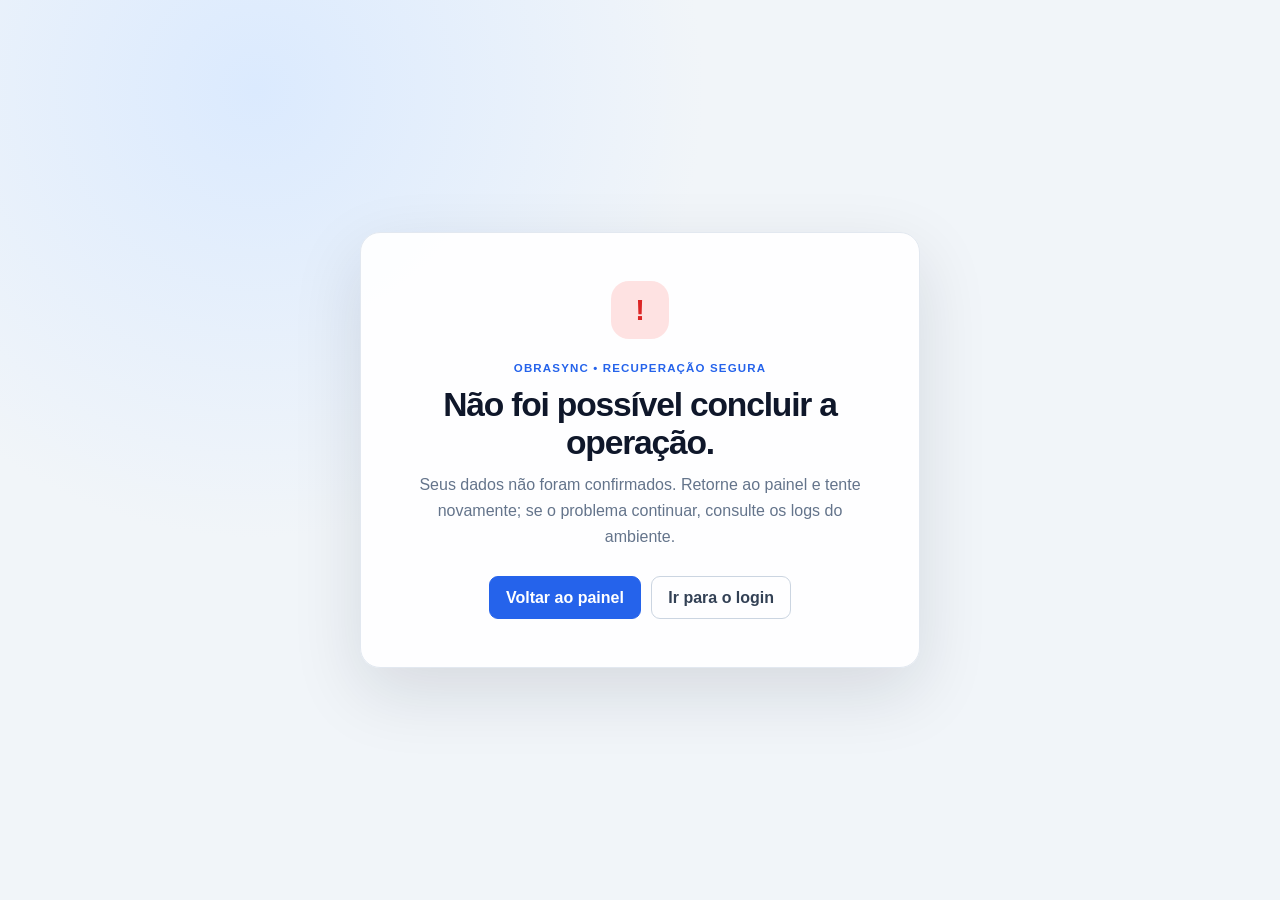
<file: src/main/webapp/erro.html>
<!doctype html>
<html lang="pt-BR">
<head>
    <meta charset="utf-8">
    <meta name="viewport" content="width=device-width, initial-scale=1">
    <title>ObraSync — operação não concluída</title>
    <link rel="stylesheet" href="resources/css/error.css">
</head>
<body>
    <main class="error-card">
        <div class="error-mark">!</div>
        <span class="error-code">ObraSync • recuperação segura</span>
        <h1>Não foi possível concluir a operação.</h1>
        <p>Seus dados não foram confirmados. Retorne ao painel e tente novamente; se o problema continuar, consulte os logs do ambiente.</p>
        <div class="error-actions">
            <a class="primary" href="vistorias.xhtml">Voltar ao painel</a>
            <a href="login.xhtml">Ir para o login</a>
        </div>
    </main>
</body>
</html>
</file>
<file: src/main/webapp/resources/css/error.css>
* { box-sizing: border-box; }
body {
    min-height: 100vh;
    margin: 0;
    display: grid;
    place-items: center;
    padding: 1.5rem;
    background: radial-gradient(circle at 20% 10%, #dbeafe, transparent 28rem), #f1f5f9;
    color: #0f172a;
    font-family: -apple-system, BlinkMacSystemFont, "Segoe UI", sans-serif;
}
.error-card {
    width: min(100%, 560px);
    padding: clamp(1.6rem, 5vw, 3rem);
    border: 1px solid #e2e8f0;
    border-radius: 20px;
    background: rgba(255,255,255,.94);
    box-shadow: 0 24px 70px rgba(15,23,42,.12);
    text-align: center;
}
.error-mark {
    width: 58px;
    height: 58px;
    margin: 0 auto 1.2rem;
    display: grid;
    place-items: center;
    border-radius: 18px;
    background: #fee2e2;
    color: #dc2626;
    font-size: 1.8rem;
    font-weight: 800;
}
.error-code { color: #2563eb; font-size: .72rem; font-weight: 800; letter-spacing: .1em; text-transform: uppercase; }
h1 { margin: .6rem 0; font-size: clamp(1.5rem, 5vw, 2.1rem); letter-spacing: -.035em; }
p { margin: 0 auto 1.6rem; color: #64748b; line-height: 1.65; }
.error-actions { display: flex; justify-content: center; flex-wrap: wrap; gap: .65rem; }
a { padding: .7rem 1rem; border: 1px solid #cbd5e1; border-radius: 9px; color: #334155; text-decoration: none; font-weight: 700; }
a.primary { border-color: #2563eb; background: #2563eb; color: #fff; }
</file>
